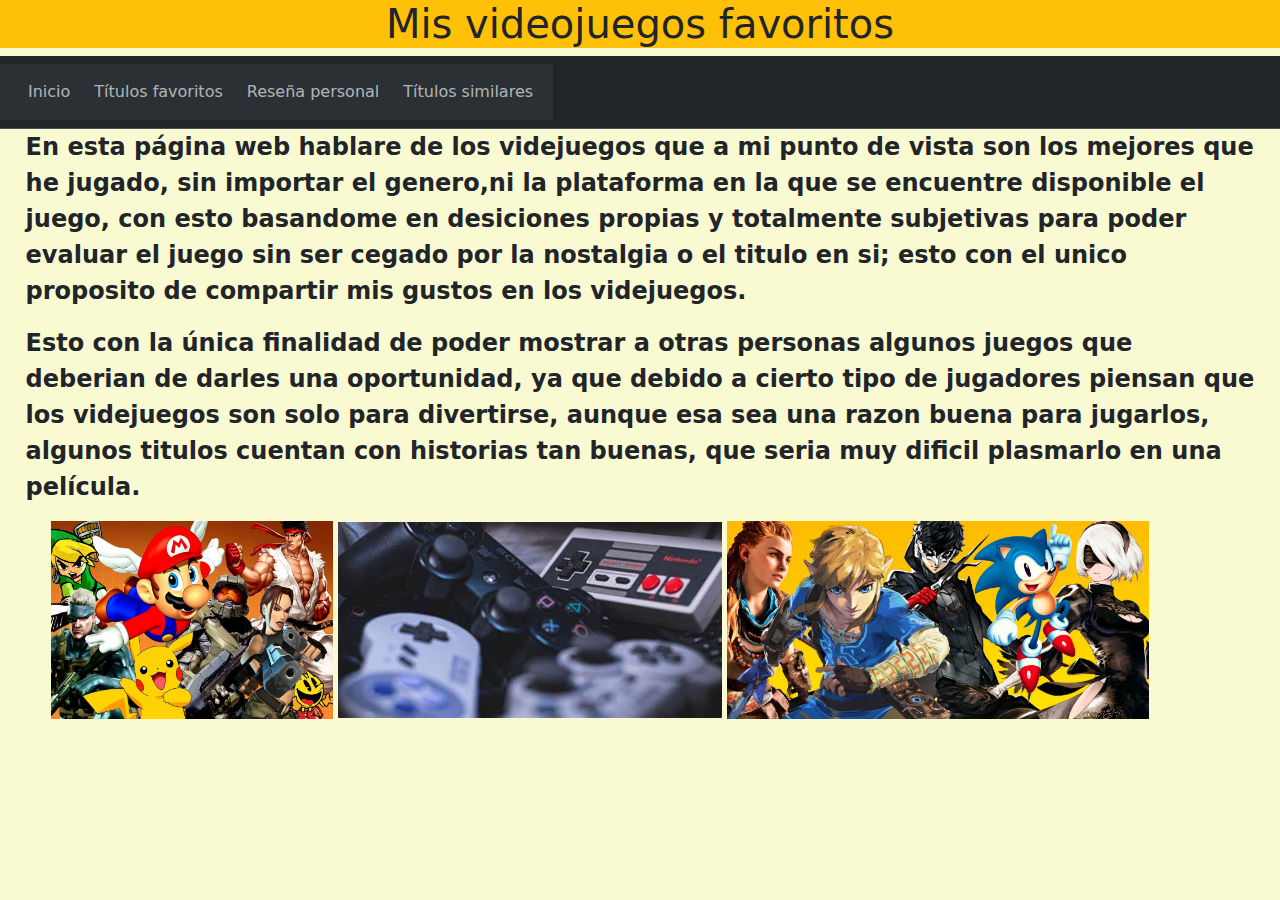
<file: Laboratorio6/index.html>
<!DOCTYPE html>
<html lang="en">

<head>
  <meta charset="UTF-8">
  <meta name="viewport" content="width=device-width, initial-scale=1.0">
  <link href="https://cdn.jsdelivr.net/npm/bootstrap@5.3.3/dist/css/bootstrap.min.css" rel="stylesheet"
    integrity="sha384-QWTKZyjpPEjISv5WaRU9OFeRpok6YctnYmDr5pNlyT2bRjXh0JMhjY6hW+ALEwIH" crossorigin="anonymous">
  <title>Laboratorio 6</title>
  <link rel="stylesheet" href="styles.css">
</head>

<body>
  <h1 class="bg-warning ">Mis videojuegos favoritos</h1>
  <nav class="navbar bg-dark border-bottom border-body" data-bs-theme="dark">
    <nav class="navbar navbar-expand-lg bg-body-tertiary">
      <div class="container-fluid">
        <button class="navbar-toggler" type="button" data-bs-toggle="collapse" data-bs-target="#navbarSupportedContent"
          aria-controls="navbarSupportedContent" aria-expanded="false" aria-label="Toggle navigation">
          <span class="navbar-toggler-icon"></span>
        </button>
        <div class="collapse navbar-collapse" id="navbarSupportedContent">
          <ul class="navbar-nav me-auto mb-2 mb-lg-0">
            <li class="nav-item ms-2">
              <a class="nav-link" href="index.html">Inicio</a>
            </li>
            <li class="nav-item ms-2">
              <a class="nav-link" href="Página 1.html">Títulos favoritos</a>
            </li>
            <li class="nav-item ms-2">
              <a class="nav-link" href="Pagina 2.html">Reseña personal</a>
            </li>
            <li class="nav-item ms-2">
              <a class="nav-link" href="Pagina 3.html">Títulos similares</a>
            </li>
          </ul>
        </div>
      </div>
    </nav>
  </nav>
  <p class="descripcion"><b>En esta página web hablare de los videjuegos que a mi punto de vista son los mejores que he
      jugado, sin importar el genero,ni la plataforma en la que se encuentre disponible el juego, con esto basandome en
      desiciones propias y totalmente subjetivas para poder evaluar el juego sin ser cegado por la nostalgia o el titulo
      en si; esto con el unico proposito de compartir mis gustos en los videjuegos. </b></p>
      <p class="descripcion"><b>Esto con la única finalidad de poder mostrar a otras personas algunos juegos que deberian de
      darles una oportunidad, ya que debido a cierto tipo de jugadores piensan que los videjuegos son solo para
      divertirse, aunque esa sea una razon buena para jugarlos, algunos titulos cuentan con historias tan buenas, que
      seria muy dificil plasmarlo en una película.</b></p>
  <img class="imagen1"
    src="Imagenes/referencial.webp">
  <img class="imagen2" src="Imagenes/referencia2.jpg">
  <img class="imagen3"
    src="Imagenes/referencia3.webp">
    <script src="https://cdn.jsdelivr.net/npm/bootstrap@5.3.3/dist/js/bootstrap.bundle.min.js" integrity="sha384-YvpcrYf0tY3lHB60NNkmXc5s9fDVZLESaAA55NDzOxhy9GkcIdslK1eN7N6jIeHz" crossorigin="anonymous"></script>
</body>

</html>
</file>
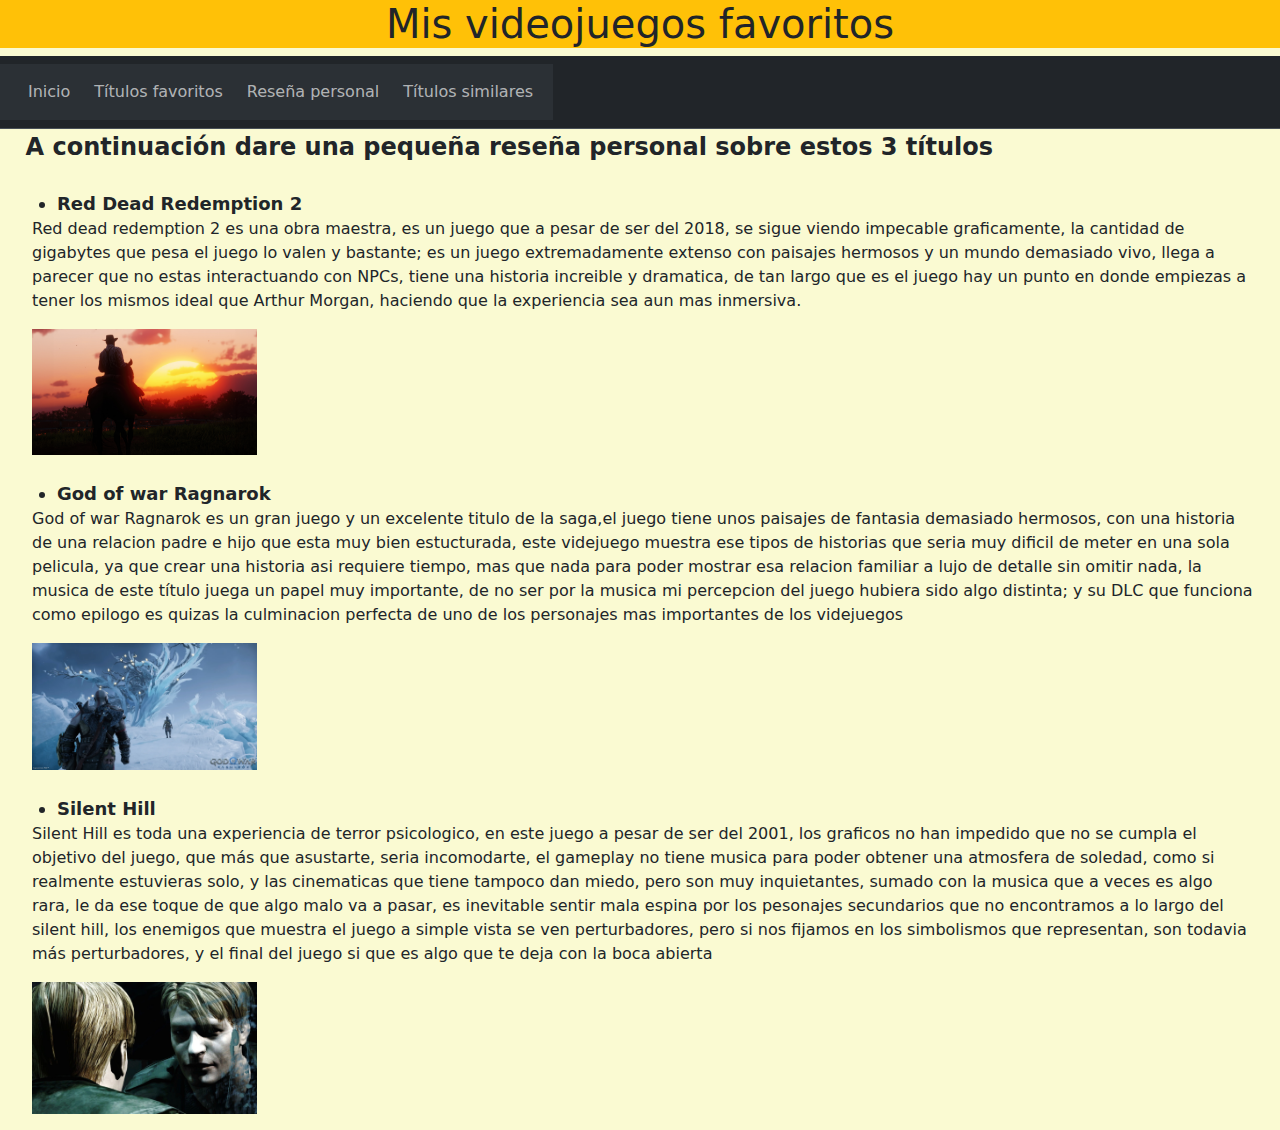
<file: Laboratorio6/Pagina 2.html>
<!DOCTYPE html>
<html lang="en">

<head>
    <meta charset="UTF-8">
    <meta name="viewport" content="width=device-width, initial-scale=1.0">
    <link href="https://cdn.jsdelivr.net/npm/bootstrap@5.3.3/dist/css/bootstrap.min.css" rel="stylesheet"
        integrity="sha384-QWTKZyjpPEjISv5WaRU9OFeRpok6YctnYmDr5pNlyT2bRjXh0JMhjY6hW+ALEwIH" crossorigin="anonymous">
    <link rel="stylesheet" href="styles.css">
    <title>Página 2</title>
</head>

<body>
    <h1 class="bg-warning ">Mis videojuegos favoritos</h1>
    <nav class="navbar bg-dark border-bottom border-body" data-bs-theme="dark">
        <nav class="navbar navbar-expand-lg bg-body-tertiary">
            <div class="container-fluid">
                <button class="navbar-toggler" type="button" data-bs-toggle="collapse"
                    data-bs-target="#navbarSupportedContent" aria-controls="navbarSupportedContent"
                    aria-expanded="false" aria-label="Toggle navigation">
                    <span class="navbar-toggler-icon"></span>
                </button>
                <div class="collapse navbar-collapse" id="navbarSupportedContent">
                    <ul class="navbar-nav me-auto mb-2 mb-lg-0">
                        <li class="nav-item ms-2">
                            <a class="nav-link" href="index.html">Inicio</a>
                        </li>
                        <li class="nav-item ms-2">
                            <a class="nav-link" href="Página 1.html">Títulos favoritos</a>
                        </li>
                        <li class="nav-item ms-2">
                            <a class="nav-link" href="Pagina 2.html">Reseña personal</a>
                        </li>
                        <li class="nav-item ms-2">
                            <a class="nav-link" href="Pagina 3.html">Títulos similares</a>
                        </li>
                    </ul>
                </div>
            </div>
        </nav>
    </nav>
    <p class="descripcion"><b>A continuación dare una pequeña reseña personal sobre estos 3 títulos</b></p>
    <ul>
        <li class="listado"><b>Red Dead Redemption 2</b></li>
        <p>Red dead redemption 2 es una obra maestra, es un juego que a pesar de ser del 2018, se sigue viendo impecable
            graficamente, la cantidad de gigabytes que pesa el juego lo valen y bastante; es un juego extremadamente
            extenso con paisajes hermosos y un mundo demasiado vivo, llega a parecer que no estas interactuando con
            NPCs, tiene una historia increible y dramatica, de tan largo que es el juego hay un punto en donde empiezas
            a tener los mismos ideal que Arthur Morgan, haciendo que la experiencia sea aun mas inmersiva.</p>
        <img class="game1" src="Imagenes/juego4.jpg" alt="">

        <li class="listado"><b>God of war Ragnarok</b></li>
        <p>God of war Ragnarok es un gran juego y un excelente titulo de la saga,el juego tiene unos paisajes de
            fantasia demasiado hermosos, con una historia de una relacion padre e hijo que esta muy bien estucturada,
            este videjuego muestra ese tipos de historias que seria muy dificil de meter en una sola pelicula, ya que
            crear una historia asi requiere tiempo, mas que nada para poder mostrar esa relacion familiar a lujo de
            detalle sin omitir nada, la musica de este título juega un papel muy importante, de no ser por la musica mi
            percepcion del juego hubiera sido algo distinta; y su DLC que funciona como epilogo es quizas la culminacion
            perfecta de uno de los personajes mas importantes de los videjuegos</p>
        <img class="game2"
            src="Imagenes/juego5.webp" alt="">

        <li class="listado"><b>Silent Hill</b></li>
        <p>Silent Hill es toda una experiencia de terror psicologico, en este juego a pesar de ser del 2001, los
            graficos no han impedido que no se cumpla el objetivo del juego, que más que asustarte, seria incomodarte,
            el gameplay no tiene musica para poder obtener una atmosfera de soledad, como si realmente estuvieras solo,
            y las cinematicas que tiene tampoco dan miedo, pero son muy inquietantes, sumado con la musica que a veces
            es algo rara, le da ese toque de que algo malo va a pasar, es inevitable sentir mala espina por los
            pesonajes secundarios que no encontramos a lo largo del silent hill, los enemigos que muestra el juego a
            simple vista se ven perturbadores, pero si nos fijamos en los simbolismos que representan, son todavia más
            perturbadores, y el final del juego si que es algo que te deja con la boca abierta</p>
        <img class="game3"
            src="Imagenes/juego6.webp" alt="">
            <script src="https://cdn.jsdelivr.net/npm/bootstrap@5.3.3/dist/js/bootstrap.bundle.min.js" integrity="sha384-YvpcrYf0tY3lHB60NNkmXc5s9fDVZLESaAA55NDzOxhy9GkcIdslK1eN7N6jIeHz" crossorigin="anonymous"></script>
</body>

</html>
</file>
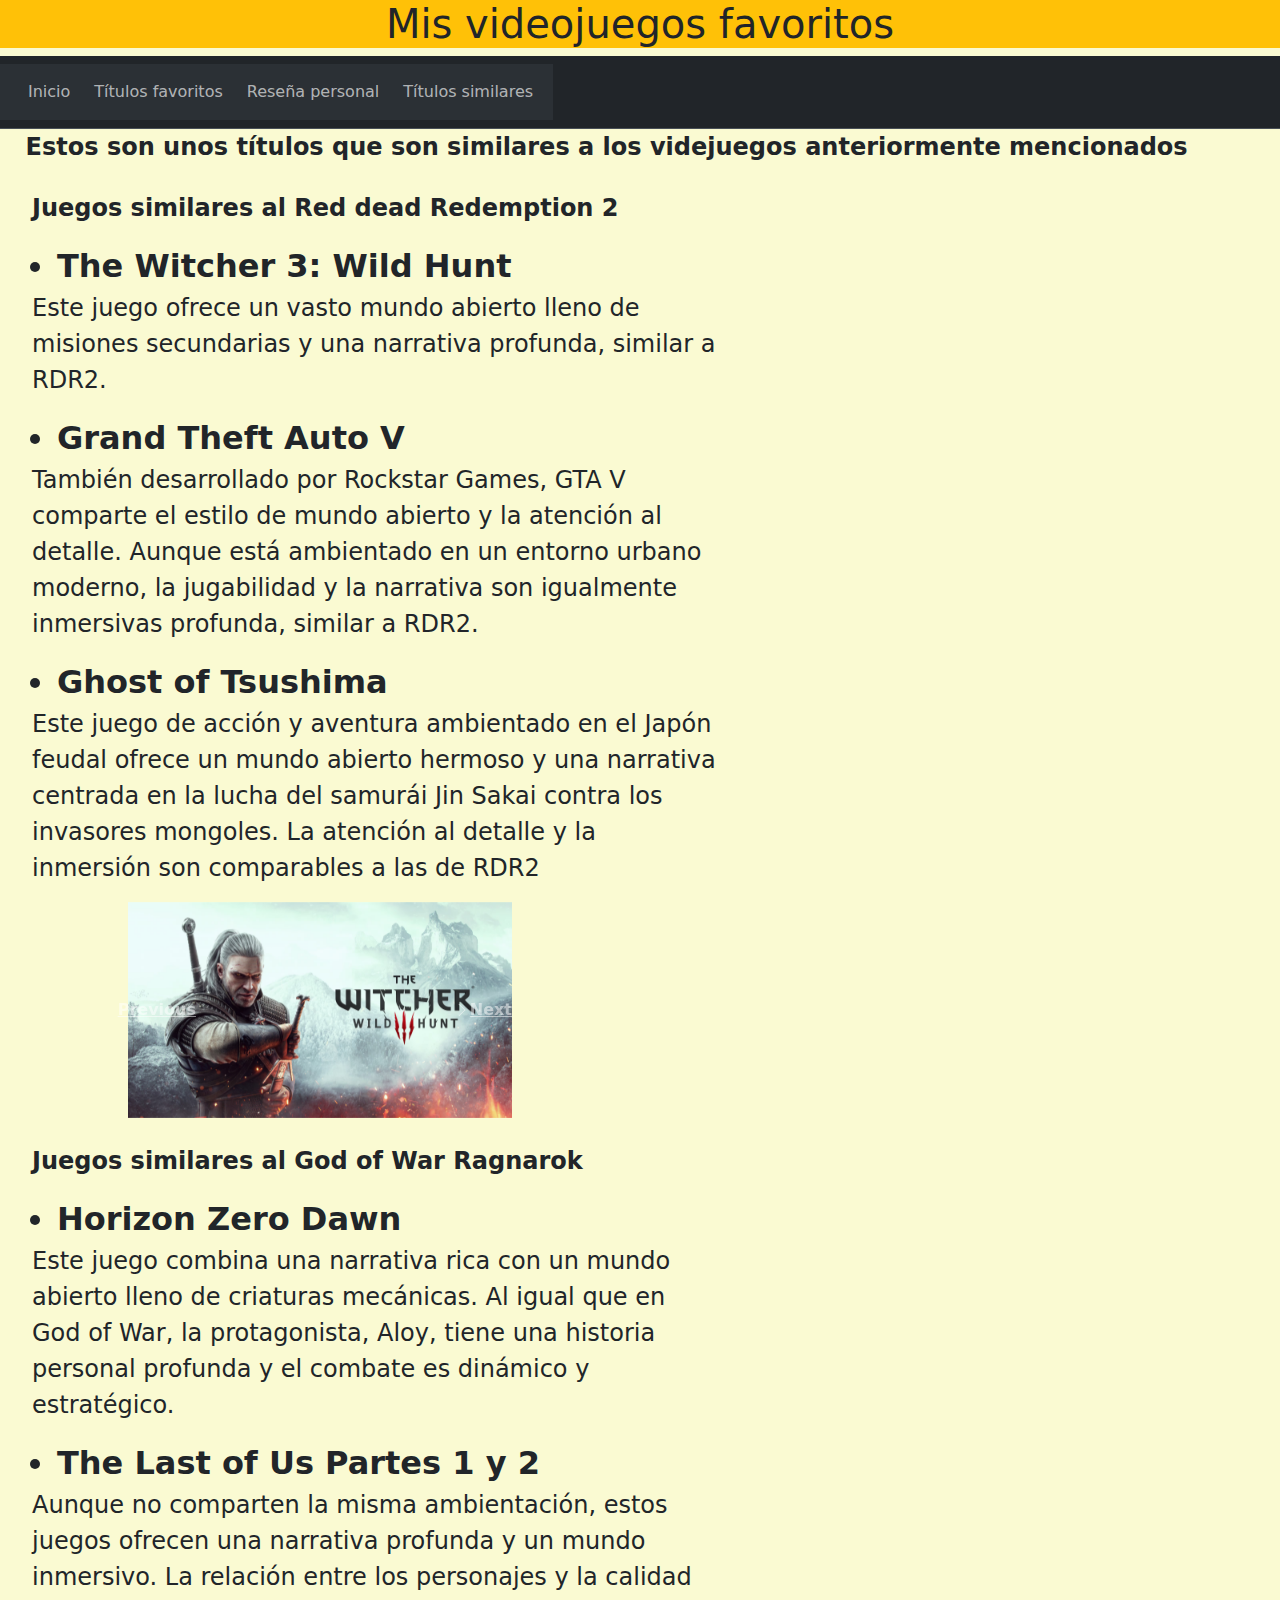
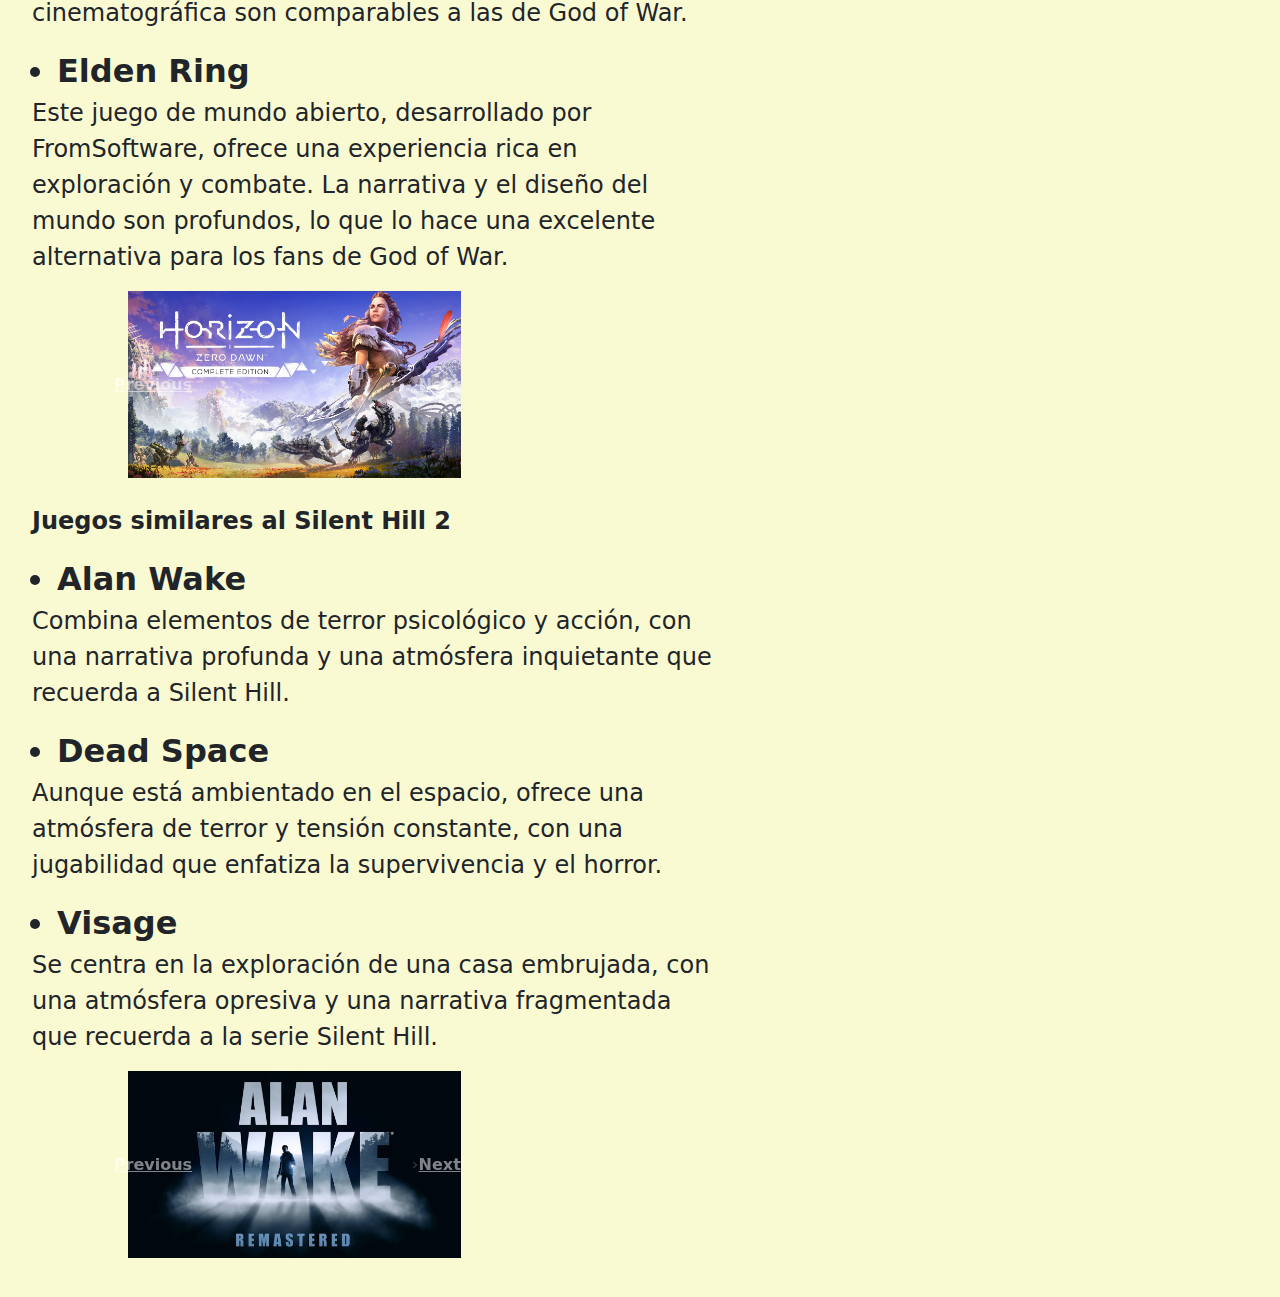
<file: Laboratorio6/Pagina 3.html>
<!DOCTYPE html>
<html lang="en">

<head>
    <meta charset="UTF-8">
    <meta name="viewport" content="width=device-width, initial-scale=1.0">
    <link href="https://cdn.jsdelivr.net/npm/bootstrap@5.3.3/dist/css/bootstrap.min.css" rel="stylesheet"
        integrity="sha384-QWTKZyjpPEjISv5WaRU9OFeRpok6YctnYmDr5pNlyT2bRjXh0JMhjY6hW+ALEwIH" crossorigin="anonymous">
    <link rel="stylesheet" href="styles.css">
    <title>Pagina 3</title>
</head>

<body>
    <h1 class="bg-warning ">Mis videojuegos favoritos</h1>
    <nav class="navbar bg-dark border-bottom border-body" data-bs-theme="dark">
        <nav class="navbar navbar-expand-lg bg-body-tertiary">
            <div class="container-fluid">
                <button class="navbar-toggler" type="button" data-bs-toggle="collapse"
                    data-bs-target="#navbarSupportedContent" aria-controls="navbarSupportedContent"
                    aria-expanded="false" aria-label="Toggle navigation">
                    <span class="navbar-toggler-icon"></span>
                </button>
                <div class="collapse navbar-collapse" id="navbarSupportedContent">
                    <ul class="navbar-nav me-auto mb-2 mb-lg-0">
                        <li class="nav-item ms-2">
                            <a class="nav-link" href="index.html">Inicio</a>
                        </li>
                        <li class="nav-item ms-2">
                            <a class="nav-link" href="Página 1.html">Títulos favoritos</a>
                        </li>
                        <li class="nav-item ms-2">
                            <a class="nav-link" href="Pagina 2.html">Reseña personal</a>
                        </li>
                        <li class="nav-item ms-2">
                            <a class="nav-link" href="Pagina 3.html">Títulos similares</a>
                        </li>
                    </ul>
                </div>
            </div>
        </nav>
    </nav>
    <p class="descripcion"><b>Estos son unos títulos que son similares a los videjuegos anteriormente mencionados</b>
    </p>
    <ul>
        <p class="titulos"><b>Juegos similares al Red dead Redemption 2</b></p>
        <li class="similares"><b>The Witcher 3: Wild Hunt</b></li>
        <p class="ajustes">Este juego ofrece un vasto mundo abierto lleno de misiones secundarias y una narrativa
            profunda, similar a RDR2.</p>
        <li class="similares"><b>Grand Theft Auto V </b></li>
        <p class="ajustes">También desarrollado por Rockstar Games, GTA V comparte el estilo de mundo abierto y la
            atención al detalle. Aunque está ambientado en un entorno urbano moderno, la jugabilidad y la narrativa son
            igualmente inmersivas profunda, similar a RDR2.</p>
        <li class="similares"><b>Ghost of Tsushima </b></li>
        <p class="ajustes">Este juego de acción y aventura ambientado en el Japón feudal ofrece un mundo abierto hermoso
            y una narrativa centrada en la lucha del samurái Jin Sakai contra los invasores mongoles. La atención al
            detalle y la inmersión son comparables a las de RDR2</p>
    </ul>

    <div id="carrusel" class="carousel slide" data-ride="carousel">
        <div class="carousel-inner">
            <div class="carousel-item active">
                <img class="d-block w-100 " src="Imagenes/similar1.avif" alt="First slide">
            </div>
            <div class="carousel-item">
                <img class="d-block w-100  " src="Imagenes/similar2.jpg" alt="Second slide">
            </div>
            <div class="carousel-item">
                <img class="d-block w-100 " src="Imagenes/similar3.jpg" alt="Third slide">
            </div>
        </div>
        <a class="carousel-control-prev" href="#carrusel" role="button" data-slide="prev">
            <span class="carousel-control-prev-icon" aria-hidden="true"></span>
            <span class="sr-only"><b> Previous</b></span>
        </a>
        <a class="carousel-control-next" href="#carrusel" role="button" data-slide="next">
            <span class="carousel-control-next-icon" aria-hidden="true"></span>
            <span class="sr-only"><b>Next </b></span>
        </a>
    </div>

    <ul>
        <p class="titulos"><b>Juegos similares al God of War Ragnarok</b></p>
        <li class="similares"><b>Horizon Zero Dawn</b></li>
        <p class="ajustes">Este juego combina una narrativa rica con un mundo abierto lleno de criaturas mecánicas. Al
            igual que en God of War, la protagonista, Aloy, tiene una historia personal profunda y el combate es
            dinámico y estratégico.</p>
        <li class="similares"><b>The Last of Us Partes 1 y 2 </b></li>
        <p class="ajustes">Aunque no comparten la misma ambientación, estos juegos ofrecen una narrativa profunda y un
            mundo inmersivo. La relación entre los personajes y la calidad cinematográfica son comparables a las de God
            of War.</p>
        <li class="similares"><b>Elden Ring </b></li>
        <p class="ajustes">Este juego de mundo abierto, desarrollado por FromSoftware, ofrece una experiencia rica en
            exploración y combate. La narrativa y el diseño del mundo son profundos, lo que lo hace una excelente
            alternativa para los fans de God of War.</p>
    </ul>

    <div id="carrusel2" class="carousel slide" data-ride="carousel">
        <div class="carousel-inner">
            <div class="carousel-item active">
                <img class="d-block w-100 " src="Imagenes/similar4.webp" alt="First slide">
            </div>
            <div class="carousel-item">
                <img class="d-block w-100  " src="Imagenes/similar5.jpg" alt="Second slide">
            </div>
            <div class="carousel-item">
                <img class="d-block w-100 " src="Imagenes/similar6.jpg" alt="Third slide">
            </div>
        </div>
        <a class="carousel-control-prev" href="#carrusel2" role="button" data-slide="prev">
            <span class="carousel-control-prev-icon" aria-hidden="true"></span>
            <span class="sr-only"><b> Previous</b></span>
        </a>
        <a class="carousel-control-next" href="#carrusel2" role="button" data-slide="next">
            <span class="carousel-control-next-icon" aria-hidden="true"></span>
            <span class="sr-only"><b>Next </b></span>
        </a>
    </div>

    <ul>
        <p class="titulos"><b>Juegos similares al Silent Hill 2</b></p>
        <li class="similares"><b>Alan Wake</b></li>
        <p class="ajustes">Combina elementos de terror psicológico y acción, con una narrativa profunda y una atmósfera
            inquietante que recuerda a Silent Hill.</p>
        <li class="similares"><b>Dead Space </b></li>
        <p class="ajustes">Aunque está ambientado en el espacio, ofrece una atmósfera de terror y tensión constante, con
            una jugabilidad que enfatiza la supervivencia y el horror.</p>
        <li class="similares"><b>Visage </b></li>
        <p class="ajustes">Se centra en la exploración de una casa embrujada, con una atmósfera opresiva y una narrativa
            fragmentada que recuerda a la serie Silent Hill.</p>
    </ul>

    <div id="carrusel3" class="carousel slide" data-ride="carousel">
        <div class="carousel-inner">
            <div class="carousel-item active">
                <img class="d-block w-100 " src="Imagenes/similar7.webp" alt="First slide">
            </div>
            <div class="carousel-item">
                <img class="d-block w-100  " src="Imagenes/similar8.jpg" alt="Second slide">
            </div>
            <div class="carousel-item">
                <img class="d-block w-100 " src="Imagenes/similar9.jpg" alt="Third slide">
            </div>
        </div>
        <a class="carousel-control-prev" href="#carrusel3" role="button" data-slide="prev">
            <span class="carousel-control-prev-icon" aria-hidden="true"></span>
            <span class="sr-only"><b> Previous</b></span>
        </a>
        <a class="carousel-control-next" href="#carrusel3" role="button" data-slide="next">
            <span class="carousel-control-next-icon" aria-hidden="true"></span>
            <span class="sr-only"><b>Next </b></span>
        </a>
    </div>

    <script src="https://code.jquery.com/jquery-3.3.1.slim.min.js"></script>
    <script src="https://cdnjs.cloudflare.com/ajax/libs/popper.js/1.14.7/umd/popper.min.js"></script>
    <script src="https://stackpath.bootstrapcdn.com/bootstrap/4.3.1/js/bootstrap.min.js"></script>


</body>

</html>
</file>
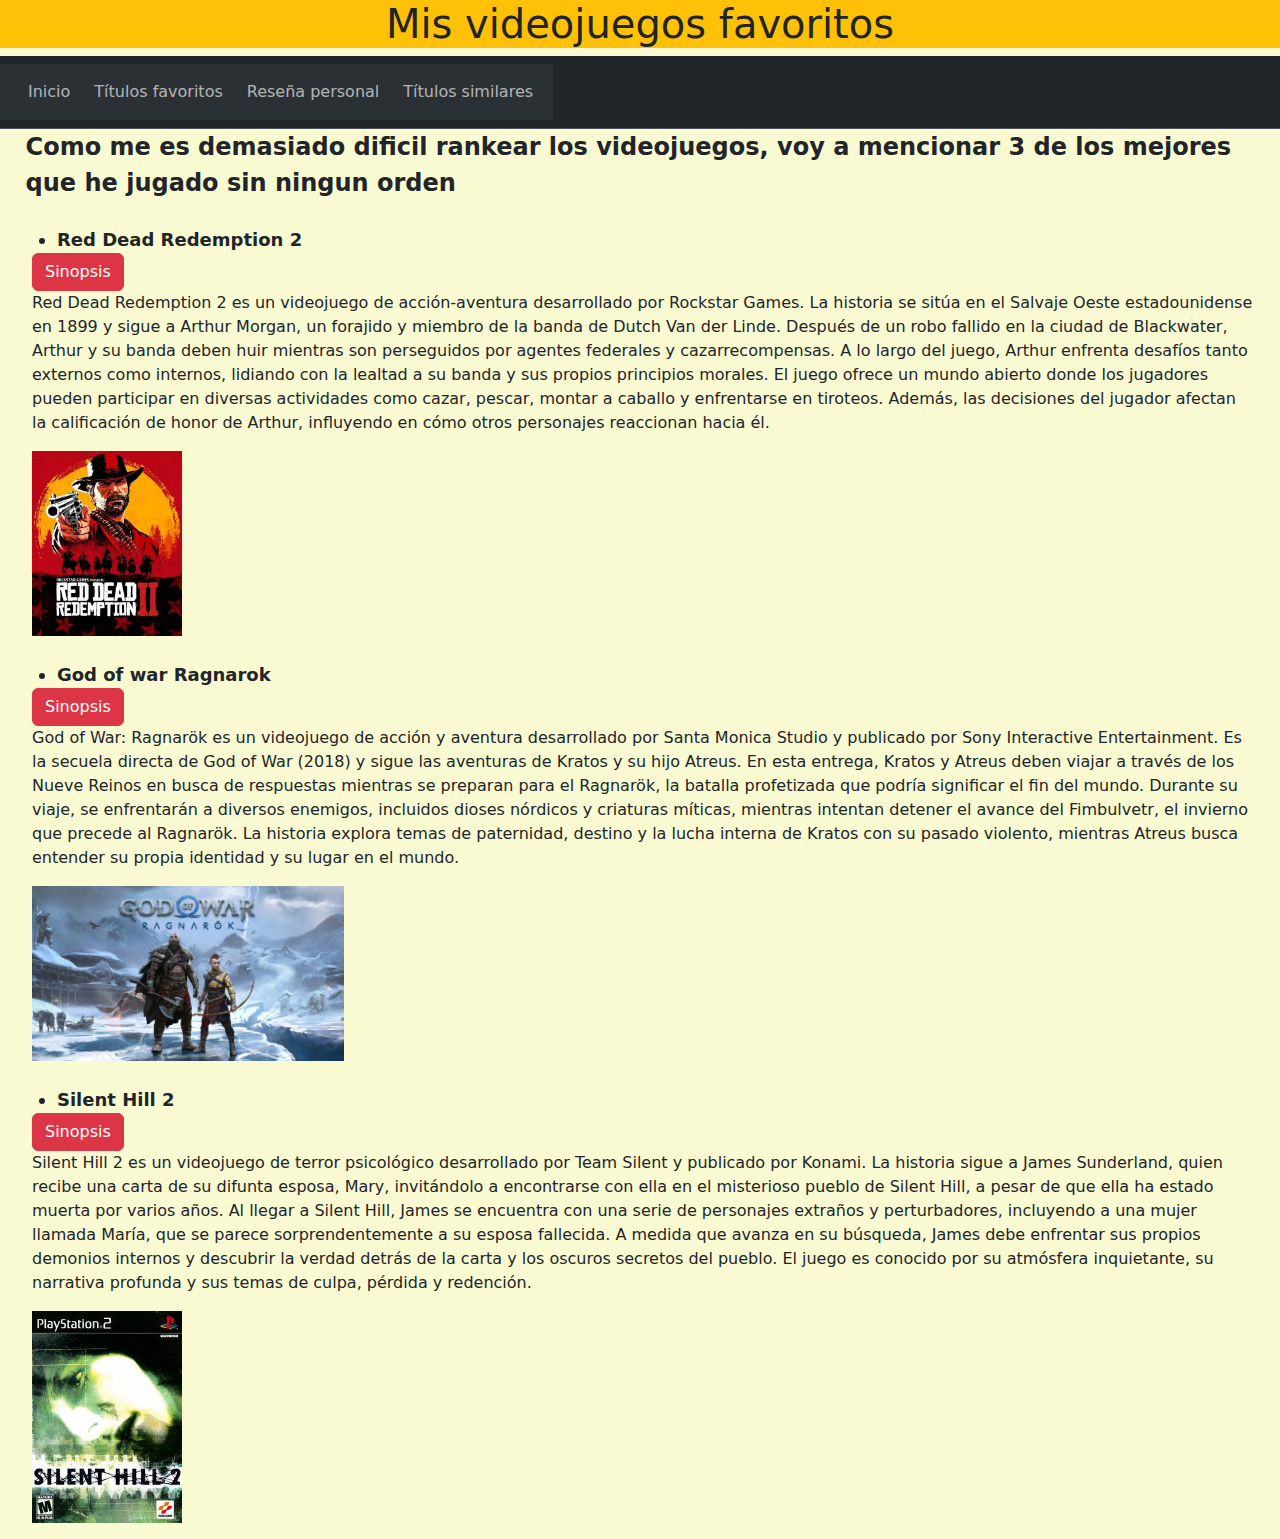
<file: Laboratorio6/Página 1.html>
<!DOCTYPE html>
<html lang="en">

<head>
    <meta charset="UTF-8">
    <meta name="viewport" content="width=device-width, initial-scale=1.0">
    <link href="https://cdn.jsdelivr.net/npm/bootstrap@5.3.3/dist/css/bootstrap.min.css" rel="stylesheet"
        integrity="sha384-QWTKZyjpPEjISv5WaRU9OFeRpok6YctnYmDr5pNlyT2bRjXh0JMhjY6hW+ALEwIH" crossorigin="anonymous">
    <link rel="stylesheet" href="styles.css">
    <title>Página 1</title>
</head>

<body>
    <h1 class="bg-warning ">Mis videojuegos favoritos</h1>
    <nav class="navbar bg-dark border-bottom border-body" data-bs-theme="dark">
        <nav class="navbar navbar-expand-lg bg-body-tertiary">
            <div class="container-fluid">
                <button class="navbar-toggler" type="button" data-bs-toggle="collapse"
                    data-bs-target="#navbarSupportedContent" aria-controls="navbarSupportedContent"
                    aria-expanded="false" aria-label="Toggle navigation">
                    <span class="navbar-toggler-icon"></span>
                </button>
                <div class="collapse navbar-collapse" id="navbarSupportedContent">
                    <ul class="navbar-nav me-auto mb-2 mb-lg-0">
                        <li class="nav-item ms-2">
                            <a class="nav-link" href="index.html">Inicio</a>
                        </li>
                        <li class="nav-item ms-2">
                            <a class="nav-link" href="Página 1.html">Títulos favoritos</a>
                        </li>
                        <li class="nav-item ms-2">
                            <a class="nav-link" href="Pagina 2.html">Reseña personal</a>
                        </li>
                        <li class="nav-item ms-2">
                            <a class="nav-link" href="Pagina 3.html">Títulos similares</a>
                        </li>
                    </ul>
                </div>
            </div>
        </nav>
    </nav>
    <p class="descripcion"><b>Como me es demasiado dificil rankear los videojuegos, voy a mencionar 3 de los mejores que he
            jugado sin ningun orden </b></p>
    <ul>
        <li class="listado"><b>Red Dead Redemption 2</b></li>
        <button type="button" class="btn btn-danger sinopsis" onclick="toggleSinopsis()">Sinopsis</button>
        <p id="sinopsis">Red Dead Redemption 2 es un videojuego de acción-aventura desarrollado por Rockstar Games. La
            historia se
            sitúa en el Salvaje Oeste estadounidense en 1899 y sigue a Arthur Morgan, un forajido y miembro de la banda
            de Dutch Van der Linde.
            Después de un robo fallido en la ciudad de Blackwater, Arthur y su banda deben huir mientras son perseguidos
            por agentes federales y cazarrecompensas. A lo largo del juego, Arthur enfrenta desafíos tanto externos como
            internos, lidiando con la lealtad a su banda y sus propios principios morales.
            El juego ofrece un mundo abierto donde los jugadores pueden participar en diversas actividades como cazar,
            pescar, montar a caballo y enfrentarse en tiroteos. Además, las decisiones del jugador afectan la
            calificación de honor de Arthur, influyendo en cómo otros personajes reaccionan hacia él.</p>
        <img class="juego1" src="Imagenes/juego1.jpg" alt="">

        <li class="listado"><b>God of war Ragnarok</b></li>
        <button type="button" class="btn btn-danger " onclick="toggleSinopsis1()">Sinopsis</button>
        <p id="sinopsis1">God of War: Ragnarök es un videojuego de acción y aventura desarrollado por Santa Monica
            Studio
            y publicado por Sony Interactive Entertainment. Es la secuela directa de God of War (2018) y sigue las
            aventuras de Kratos y su hijo Atreus.
            En esta entrega, Kratos y Atreus deben viajar a través de los Nueve Reinos en busca de respuestas mientras
            se preparan para el Ragnarök, la batalla profetizada que podría significar el fin del mundo. Durante su
            viaje, se enfrentarán a diversos enemigos, incluidos dioses nórdicos y criaturas míticas, mientras intentan
            detener el avance del Fimbulvetr, el invierno que precede al Ragnarök.
            La historia explora temas de paternidad, destino y la lucha interna de Kratos con su pasado violento,
            mientras Atreus busca entender su propia identidad y su lugar en el mundo.</p>
        <img class="juego2" src="Imagenes/juego2.jpg"
            alt="">

        <li class="listado"><b>Silent Hill 2</b></li>
        <button type="button" class="btn btn-danger " onclick="toggleSinopsis2()">Sinopsis</button>
        <p id="sinopsis2">Silent Hill 2 es un videojuego de terror psicológico desarrollado por Team Silent y publicado
            por Konami. La historia sigue a James Sunderland, quien recibe una carta de su difunta esposa, Mary,
            invitándolo a encontrarse con ella en el misterioso pueblo de Silent Hill, a pesar de que ella ha estado
            muerta por varios años.
            Al llegar a Silent Hill, James se encuentra con una serie de personajes extraños y perturbadores, incluyendo
            a una mujer llamada María, que se parece sorprendentemente a su esposa fallecida. A medida que avanza en su
            búsqueda, James debe enfrentar sus propios demonios internos y descubrir la verdad detrás de la carta y los
            oscuros secretos del pueblo.
            El juego es conocido por su atmósfera inquietante, su narrativa profunda y sus temas de culpa, pérdida y
            redención.</p>
        <img class="juego3" src="Imagenes/juego3.jpg"
            alt="">
    </ul>

    <script src="https://cdn.jsdelivr.net/npm/bootstrap@5.3.3/dist/js/bootstrap.bundle.min.js" integrity="sha384-YvpcrYf0tY3lHB60NNkmXc5s9fDVZLESaAA55NDzOxhy9GkcIdslK1eN7N6jIeHz" crossorigin="anonymous">
        function toggleSinopsis() {
            var sinopsis = document.getElementById("sinopsis");
            if (sinopsis.style.display === "none") {
                sinopsis.style.display = "block";
            } else {
                sinopsis.style.display = "none";
            }
        }

        function toggleSinopsis1() {
            var sinopsis1 = document.getElementById("sinopsis1");
            if (sinopsis1.style.display === "none") {
                sinopsis1.style.display = "block";
            } else {
                sinopsis1.style.display = "none";
            }
        }

        function toggleSinopsis2() {
            var sinopsis2 = document.getElementById("sinopsis2");
            if (sinopsis2.style.display === "none") {
                sinopsis2.style.display = "block";
            } else {
                sinopsis2.style.display = "none";
            }
        }
    </script>
</body>

</html>
</file>
<file: Laboratorio6/styles.css>
h1{
    text-align: center;
}

body{
    background-color: lightgoldenrodyellow;
}

.Inicio{
    font-size: x-large;
}

.imagen1{
    width: 22%;
    margin-left: 4%;
}

.imagen2{
    width: 30%;
}

.imagen3{
    width: 33%;
}

.descripcion{
    margin-left: 2%;
    font-size: x-large;
}

.listado{
    font-size: large;
    margin-top: 2%;
    
}

.imagen{
    width: 10%;
    height: 25%;
}
.juego1{
    width: 25%;
    height: 20%;
    padding-inline-end: 13%;
}

.juego2{
    width: 25%;
}

.juego3{
    width: 12%;
}

.game1{
    width: 18%;
}

.game2{
    width: 18%;
}

.game3{
    width: 18%;
}

p{
    margin-right: 2%;
}

.titulos{
    margin-top: 2%;
    font-size: x-large;
}

.similares{
    font-size: xx-large;
}

.ajustes{
    font-size: x-large;
    margin-right: 45%;
}

#carrusel{
    width: 30%;
    margin-left: 10%;
}

li{
    margin-left: 2%;
}

#carrusel2{
    width: 26%;
    margin-left: 10%;
}

#carrusel3{
    width: 26%;
    margin-left: 10%;
    margin-bottom: 3%;
}
</file>
